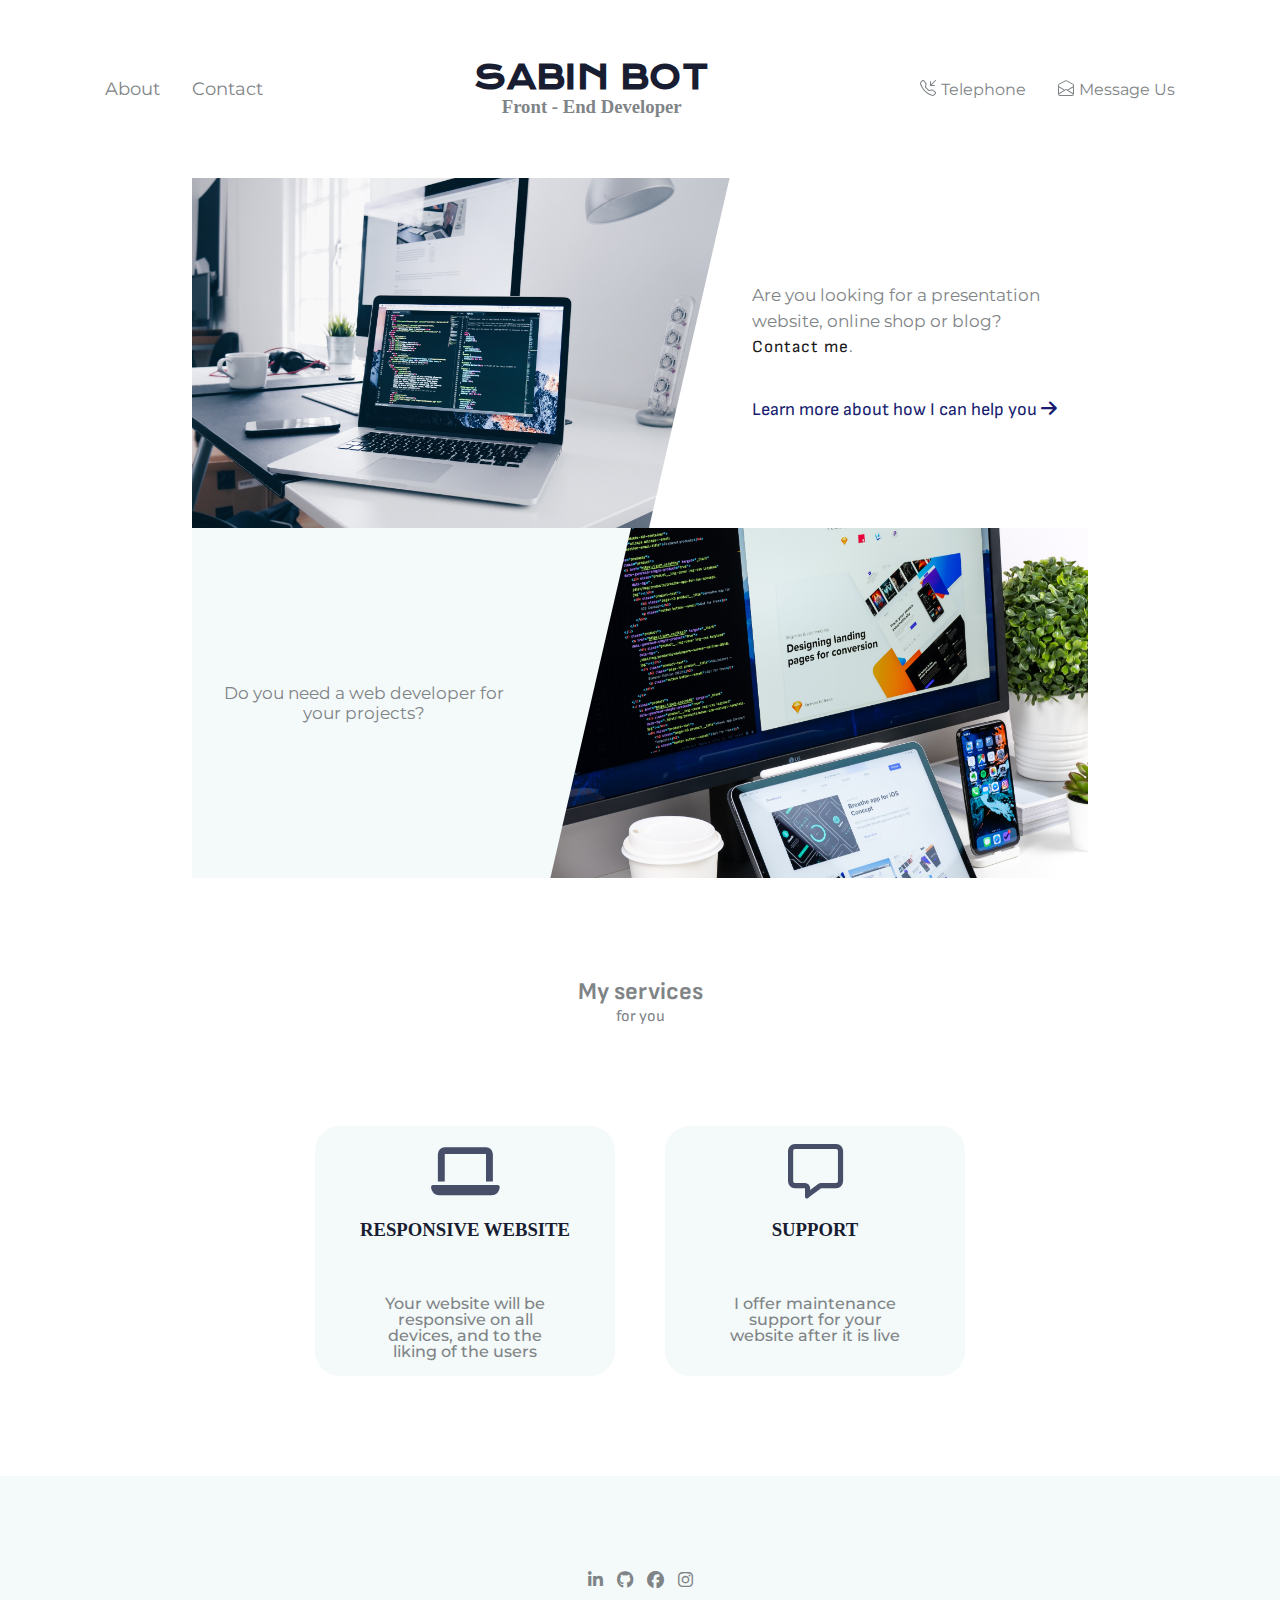
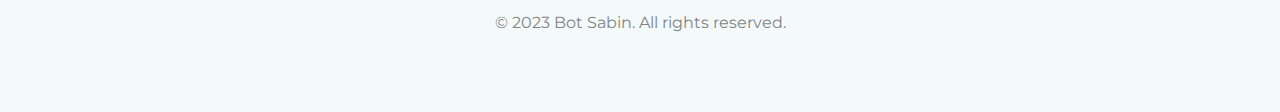
<file: index.html>
<!DOCTYPE html>
<html lang="en">

<head>
    <meta charset="UTF-8">
    <meta http-equiv="X-UA-Compatible" content="IE=edge">
    <meta name="viewport" content="width=device-width, initial-scale=1.0">
    <title>Sabin Bot | Front- End Developer</title>
    <link rel="icon" href="logos/bs.ico">
    <link rel="canonical" href="https://wwww.sabinbot.com">
    <meta name="author" content="Sabin Bot">
    <meta name="description" content="I do Web development using the latest technologies available">
    <meta property="og:title" content="Sabin Bot | Front- End Developer">
    <meta property="og:description" content="I do Web development using the latest technologies available">
    <meta property="og:type" content="webpage">
    <meta property="og:url" content="https://www.sabinbot.com">
    <link rel="stylesheet" href="https://cdnjs.cloudflare.com/ajax/libs/font-awesome/6.2.1/css/all.min.css" />
    <link rel="stylesheet" href="css/index.css">
    <link rel="stylesheet" href="css/mynavi.css">
</head>

<body>

    <nav id="headerNav">
        <div class="myLinks">
            <ul class="leftLinks">
                <!--<li><a class="middle" href="work">Work</a></li>-->
                <li><a class="middle" href="about">About</a></li>
                <li><a class="middle" href="contact">Contact</a></li>
            </ul>
        </div>
        <div class="sbLogo">
            <a class="wChrome" href="/">
                <h1 id="logo">Sabin Bot</h1>
                <h3 id="logoSubtitle">Front - End Developer</h3>
            </a>
        </div>
        <div class="contactLinks ">
            <a class="cPush" href="tel:40743927566">
                <svg xmlns="http://www.w3.org/2000/svg" width="16" height="16" fill="currentColor"
                    class="bi bi-telephone-inbound" viewBox="0 0 16 16">
                    <path
                        d="M15.854.146a.5.5 0 0 1 0 .708L11.707 5H14.5a.5.5 0 0 1 0 1h-4a.5.5 0 0 1-.5-.5v-4a.5.5 0 0 1 1 0v2.793L15.146.146a.5.5 0 0 1 .708 0zm-12.2 1.182a.678.678 0 0 0-1.015-.063L1.605 2.3c-.483.484-.661 1.169-.45 1.77a17.568 17.568 0 0 0 4.168 6.608 17.569 17.569 0 0 0 6.608 4.168c.601.211 1.286.033 1.77-.45l1.034-1.034a.678.678 0 0 0-.063-1.015l-2.307-1.794a.678.678 0 0 0-.58-.122l-2.19.547a1.745 1.745 0 0 1-1.657-.459L5.482 8.062a1.745 1.745 0 0 1-.46-1.657l.548-2.19a.678.678 0 0 0-.122-.58L3.654 1.328zM1.884.511a1.745 1.745 0 0 1 2.612.163L6.29 2.98c.329.423.445.974.315 1.494l-.547 2.19a.678.678 0 0 0 .178.643l2.457 2.457a.678.678 0 0 0 .644.178l2.189-.547a1.745 1.745 0 0 1 1.494.315l2.306 1.794c.829.645.905 1.87.163 2.611l-1.034 1.034c-.74.74-1.846 1.065-2.877.702a18.634 18.634 0 0 1-7.01-4.42 18.634 18.634 0 0 1-4.42-7.009c-.362-1.03-.037-2.137.703-2.877L1.885.511z" />
                </svg>
                <p class="contact">Telephone</p>
            </a>
            <a class="cPush" href="mailto:contact@sabinbot.com">
                <svg xmlns="http://www.w3.org/2000/svg" width="16" height="16" fill="currentColor"
                    class="bi bi-envelope-open" viewBox="0 0 16 16">
                    <path
                        d="M8.47 1.318a1 1 0 0 0-.94 0l-6 3.2A1 1 0 0 0 1 5.4v.817l5.75 3.45L8 8.917l1.25.75L15 6.217V5.4a1 1 0 0 0-.53-.882l-6-3.2ZM15 7.383l-4.778 2.867L15 13.117V7.383Zm-.035 6.88L8 10.082l-6.965 4.18A1 1 0 0 0 2 15h12a1 1 0 0 0 .965-.738ZM1 13.116l4.778-2.867L1 7.383v5.734ZM7.059.435a2 2 0 0 1 1.882 0l6 3.2A2 2 0 0 1 16 5.4V14a2 2 0 0 1-2 2H2a2 2 0 0 1-2-2V5.4a2 2 0 0 1 1.059-1.765l6-3.2Z" />
                </svg>
                <p class="contact">Message Us</p>
            </a>
        </div>

        <!-- toggle button -->
        <i class="fa fa-bars" id="toggleBtn"></i>
        <div class="toggleContainer">
            <!--<a class="toggleLink" href="work">Work</a>-->
            <a class="toggleLink" href="about">About</a>
            <a class="toggleLink" href="contact">Contact</a>
        </div>
    </nav>

    <main class="midContainer">
        <div class="myServices">
            <div class="firstImgCont">
                <div class="firstImg"></div>
                <div class="described">
                    <p class="describeMe">Are you looking for a presentation website, online shop or blog?
                        <a class="contactMe" href="/contact.html">Contact me</a>.
                    </p>
                    <p class="aboutS"><a class="aboutMe" href="/about.html">Learn more about how I can help you <i
                                class="fa-solid fa-arrow-right"></i></a></p>
                </div>
            </div>
            <div class="secondImgCont">
                <div class="sDeveloper">
                    <p class="developer">Do you need a web developer for your projects?</p>
                </div>
                <div class="secondImg"></div>
            </div>
        </div>
        <div class="iDo">
            <h2 class="sDo">My services</h2>
            <p class="pDo">for you</p>
        </div>
        <div class="allServices">
            <div class="sDevices"><i class="fa fa-solid fa-laptop"></i>
                <h3 class="fSubtitle">Responsive Website</h3>
                <p class="devices">Your website will be responsive on all devices, and to the liking of the users</p>
            </div>
            <div class="sMessage"><i class="fa fa-regular fa-message"></i>
                <h3 class="fSubtitle">Support</h3>
                <p class="message">I offer maintenance support for your website after it is live</p>
            </div>
        </div>
    </main>

    <footer class="sFooterCont">
        <div class="socialMedia">
            <a class="socialLinks" href="https://www.linkedin.com/in/sabin-bot" target="_blank"><i
                    class="fa-brands fa-linkedin-in"></i></a>
            <a class="socialLinks" href="https://github.com/SabinBot" target="_blank"><i
                    class="fa-brands fa-github"></i></a>
            <a class="socialLinks" href="https://www.facebook.com/sabin.bot" target="_blank"><i
                    class="fa-brands fa-facebook"></i></a>
            <a class="socialLinks" href="https://www.instagram.com/botsabin__18" target="_blank"><i
                    class="fa-brands fa-instagram"></i></a>
        </div>
        <div class="copyRight">
            <p class="sCopyright">&copy; 2023 <a class="goHomeLink" href="https://sabinbot.com/">Bot Sabin.</a> All
                rights reserved.</p>
        </div>
    </footer>

    <script src="js/scrollFunctionNav.js"></script>
    <script src="js/toggleBtn.js"></script>

</body>

</html>
</file>
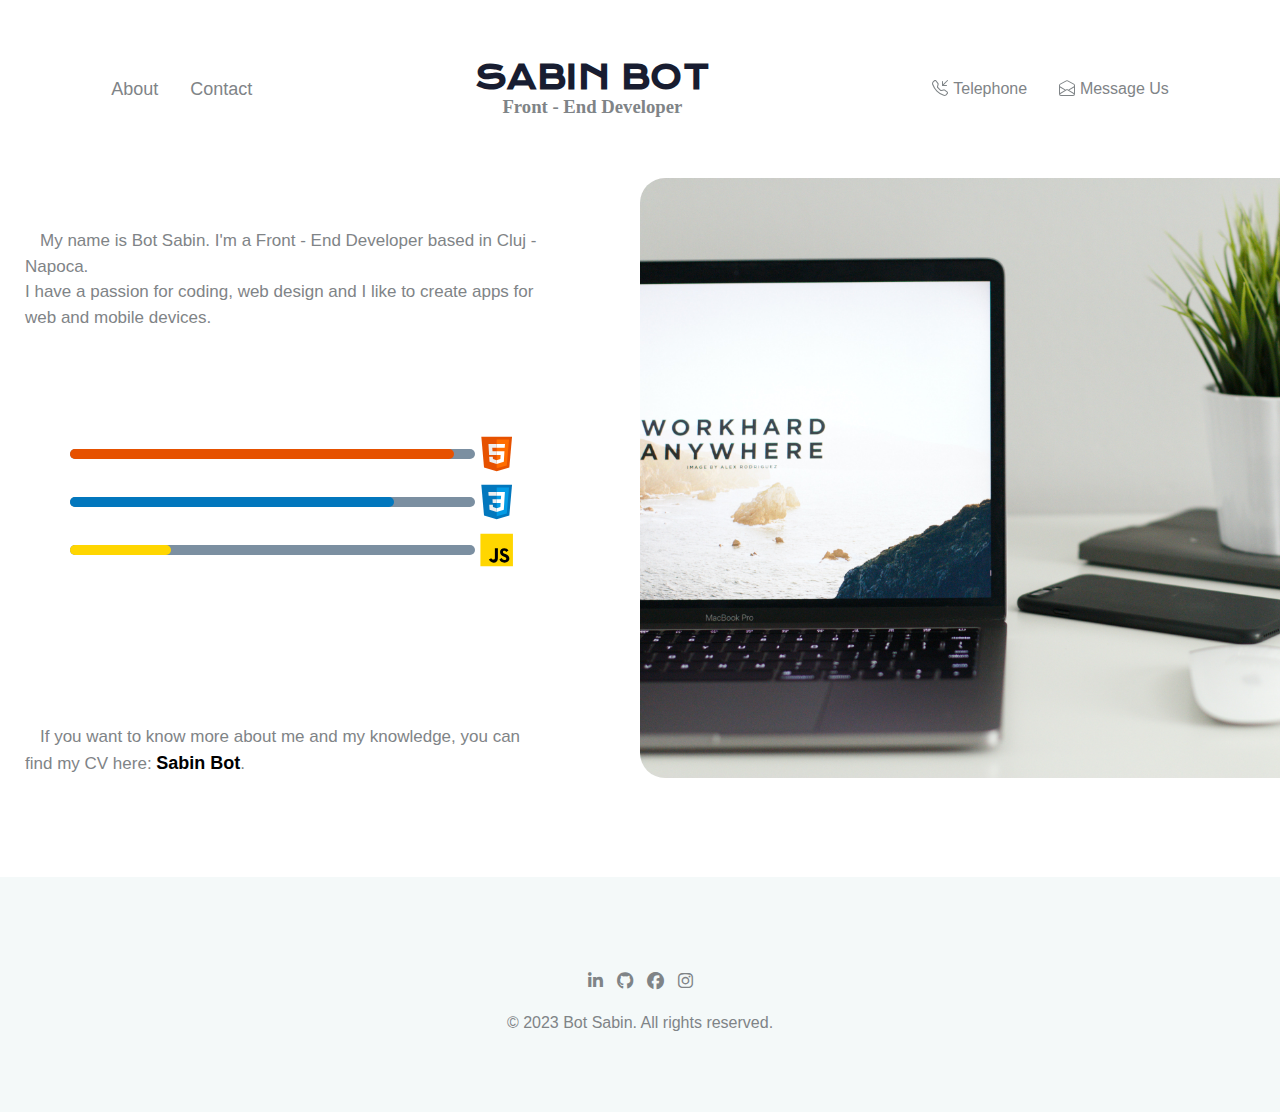
<file: about.html>
<!DOCTYPE html>
<html lang="en">

<head>
    <meta charset="UTF-8">
    <meta http-equiv="X-UA-Compatible" content="IE=edge">
    <meta name="viewport" content="width=device-width, initial-scale=1.0">
    <title>Sabin Bot | Front- End Developer</title>
    <link rel="icon" href="logos/bs.ico">
    <meta property="og:url" content="https://www.sabinbot.com">
    <link rel="stylesheet" href="https://cdnjs.cloudflare.com/ajax/libs/font-awesome/6.2.1/css/all.min.css" />
    <link rel="stylesheet" href="css/mynavi.css">
    <link rel="stylesheet" href="css/about.css">
</head>

<body>

    <nav id="headerNav">
        <div class="myLinks">
            <ul class="leftLinks">
                <!--<li><a class="middle" href="#work.html">Work</a></li>-->
                <li><a class="middle" href="about">About</a></li>
                <li><a class="middle" href="contact">Contact</a></li>
            </ul>
        </div>
        <div class="sbLogo">
            <a class="wChrome" href="/">
                <h1 id="logo">Sabin Bot</h1>
                <h3 id="logoSubtitle">Front - End Developer</h3>
            </a>
        </div>
        <div class="contactLinks ">
            <a class="cPush" href="tel:40743927566">
                <svg xmlns="http://www.w3.org/2000/svg" width="16" height="16" fill="currentColor"
                    class="bi bi-telephone-inbound" viewBox="0 0 16 16">
                    <path
                        d="M15.854.146a.5.5 0 0 1 0 .708L11.707 5H14.5a.5.5 0 0 1 0 1h-4a.5.5 0 0 1-.5-.5v-4a.5.5 0 0 1 1 0v2.793L15.146.146a.5.5 0 0 1 .708 0zm-12.2 1.182a.678.678 0 0 0-1.015-.063L1.605 2.3c-.483.484-.661 1.169-.45 1.77a17.568 17.568 0 0 0 4.168 6.608 17.569 17.569 0 0 0 6.608 4.168c.601.211 1.286.033 1.77-.45l1.034-1.034a.678.678 0 0 0-.063-1.015l-2.307-1.794a.678.678 0 0 0-.58-.122l-2.19.547a1.745 1.745 0 0 1-1.657-.459L5.482 8.062a1.745 1.745 0 0 1-.46-1.657l.548-2.19a.678.678 0 0 0-.122-.58L3.654 1.328zM1.884.511a1.745 1.745 0 0 1 2.612.163L6.29 2.98c.329.423.445.974.315 1.494l-.547 2.19a.678.678 0 0 0 .178.643l2.457 2.457a.678.678 0 0 0 .644.178l2.189-.547a1.745 1.745 0 0 1 1.494.315l2.306 1.794c.829.645.905 1.87.163 2.611l-1.034 1.034c-.74.74-1.846 1.065-2.877.702a18.634 18.634 0 0 1-7.01-4.42 18.634 18.634 0 0 1-4.42-7.009c-.362-1.03-.037-2.137.703-2.877L1.885.511z" />
                </svg>
                <p class="contact">Telephone</p>
            </a>
            <a class="cPush" href="mailto:contact@sabinbot.com">
                <svg xmlns="http://www.w3.org/2000/svg" width="16" height="16" fill="currentColor"
                    class="bi bi-envelope-open" viewBox="0 0 16 16">
                    <path
                        d="M8.47 1.318a1 1 0 0 0-.94 0l-6 3.2A1 1 0 0 0 1 5.4v.817l5.75 3.45L8 8.917l1.25.75L15 6.217V5.4a1 1 0 0 0-.53-.882l-6-3.2ZM15 7.383l-4.778 2.867L15 13.117V7.383Zm-.035 6.88L8 10.082l-6.965 4.18A1 1 0 0 0 2 15h12a1 1 0 0 0 .965-.738ZM1 13.116l4.778-2.867L1 7.383v5.734ZM7.059.435a2 2 0 0 1 1.882 0l6 3.2A2 2 0 0 1 16 5.4V14a2 2 0 0 1-2 2H2a2 2 0 0 1-2-2V5.4a2 2 0 0 1 1.059-1.765l6-3.2Z" />
                </svg>
                <p class="contact">Message Us</p>
            </a>
        </div>

        <!-- toggle button -->
        <i class="fa fa-bars" id="toggleBtn"></i>
        <div class="toggleContainer">
            <!--<a class="toggleLink" href="work">Work</a>-->
            <a class="toggleLink" href="about">About</a>
            <a class="toggleLink" href="contact">Contact</a>
        </div>
    </nav>

    <main class="midContainer">
        <div class="primCont">
            <div class="leftContainer">
                <div class="aboutMe">
                    <p class="pMe sIndent">My name is Bot Sabin. I'm a Front - End Developer based in Cluj - Napoca.</p>
                    <p class="pMe">I have a passion for coding, web design and I like to create apps for web and mobile
                        devices.</p>
                </div>
                <div class="mySkills">
                    <h3 class="skillsSubtitle"><span></span></h3>
                    <div class="skillsBox">
                        <div class="skills html">
                            <div class="percent">
                                <div class="percentHtml" style="width: 95%;"></div>
                            </div>
                            <svg xmlns="http://www.w3.org/2000/svg" x="0px" y="0px" width="48" height="48"
                                viewBox="0 0 48 48">
                                <path fill="#E65100" d="M41,5H7l3,34l14,4l14-4L41,5L41,5z"></path>
                                <path fill="#FF6D00" d="M24 8L24 39.9 35.2 36.7 37.7 8z"></path>
                                <path fill="#FFF"
                                    d="M24,25v-4h8.6l-0.7,11.5L24,35.1v-4.2l4.1-1.4l0.3-4.5H24z M32.9,17l0.3-4H24v4H32.9z">
                                </path>
                                <path fill="#EEE"
                                    d="M24,30.9v4.2l-7.9-2.6L15.7,27h4l0.2,2.5L24,30.9z M19.1,17H24v-4h-9.1l0.7,12H24v-4h-4.6L19.1,17z">
                                </path>
                            </svg>
                        </div>
                        <div class="skills css">
                            <div class="percent">
                                <div class="percentCss" style="width: 80%;"></div>
                            </div>
                            <svg xmlns="http://www.w3.org/2000/svg" x="0px" y="0px" width="48" height="48"
                                viewBox="0 0 48 48">
                                <path fill="#0277BD" d="M41,5H7l3,34l14,4l14-4L41,5L41,5z"></path>
                                <path fill="#039BE5" d="M24 8L24 39.9 35.2 36.7 37.7 8z"></path>
                                <path fill="#FFF"
                                    d="M33.1 13L24 13 24 17 28.9 17 28.6 21 24 21 24 25 28.4 25 28.1 29.5 24 30.9 24 35.1 31.9 32.5 32.6 21 32.6 21z">
                                </path>
                                <path fill="#EEE"
                                    d="M24,13v4h-8.9l-0.3-4H24z M19.4,21l0.2,4H24v-4H19.4z M19.8,27h-4l0.3,5.5l7.9,2.6v-4.2l-4.1-1.4L19.8,27z">
                                </path>
                            </svg>
                        </div>
                        <div class="skills javascript">
                            <div class="percent">
                                <div class="percentJavaScript" style="width: 25%;"></div>
                            </div>
                            <svg xmlns="http://www.w3.org/2000/svg" x="0px" y="0px" width="48" height="48"
                                viewBox="0 0 48 48">
                                <path fill="#ffd600" d="M6,42V6h36v36H6z"></path>
                                <path fill="#000001"
                                    d="M29.538 32.947c.692 1.124 1.444 2.201 3.037 2.201 1.338 0 2.04-.665 2.04-1.585 0-1.101-.726-1.492-2.198-2.133l-.807-.344c-2.329-.988-3.878-2.226-3.878-4.841 0-2.41 1.845-4.244 4.728-4.244 2.053 0 3.528.711 4.592 2.573l-2.514 1.607c-.553-.988-1.151-1.377-2.078-1.377-.946 0-1.545.597-1.545 1.377 0 .964.6 1.354 1.985 1.951l.807.344C36.452 29.645 38 30.839 38 33.523 38 36.415 35.716 38 32.65 38c-2.999 0-4.702-1.505-5.65-3.368L29.538 32.947zM17.952 33.029c.506.906 1.275 1.603 2.381 1.603 1.058 0 1.667-.418 1.667-2.043V22h3.333v11.101c0 3.367-1.953 4.899-4.805 4.899-2.577 0-4.437-1.746-5.195-3.368L17.952 33.029z">
                                </path>
                            </svg>
                        </div>
                    </div>
                </div>
                <div class="moreS">
                    <p class="cvS sIndent">If you want to know more about me and my knowledge, you can find my CV here:
                        <a class="myCV" href="/CV - Sabin Bot.pdf" target="_blank">Sabin Bot</a>.</p>
                </div>
            </div>
            <div class="rightContainer"></div>
        </div>
    </main>

    <footer class="sFooterCont">
        <div class="socialMedia">
            <a class="socialLinks" href="https://www.linkedin.com/in/sabin-bot" target="_blank"><i
                    class="fa-brands fa-linkedin-in"></i></a>
            <a class="socialLinks" href="https://github.com/SabinBot" target="_blank"><i
                    class="fa-brands fa-github"></i></a>
            <a class="socialLinks" href="https://www.facebook.com/sabin.bot" target="_blank"><i
                    class="fa-brands fa-facebook"></i></a>
            <a class="socialLinks" href="https://www.instagram.com/botsabin__18" target="_blank"><i
                    class="fa-brands fa-instagram"></i></a>
        </div>
        <div class="copyRight">
            <p class="sCopyright">&copy; 2023 <a class="goHomeLink" href="https://sabinbot.com/">Bot Sabin.</a> All
                rights reserved.</p>
        </div>
    </footer>

    <script src="js/scrollFunctionNav.js"></script>
    <script src="js/toggleBtn.js"></script>

</body>

</html>
</file>
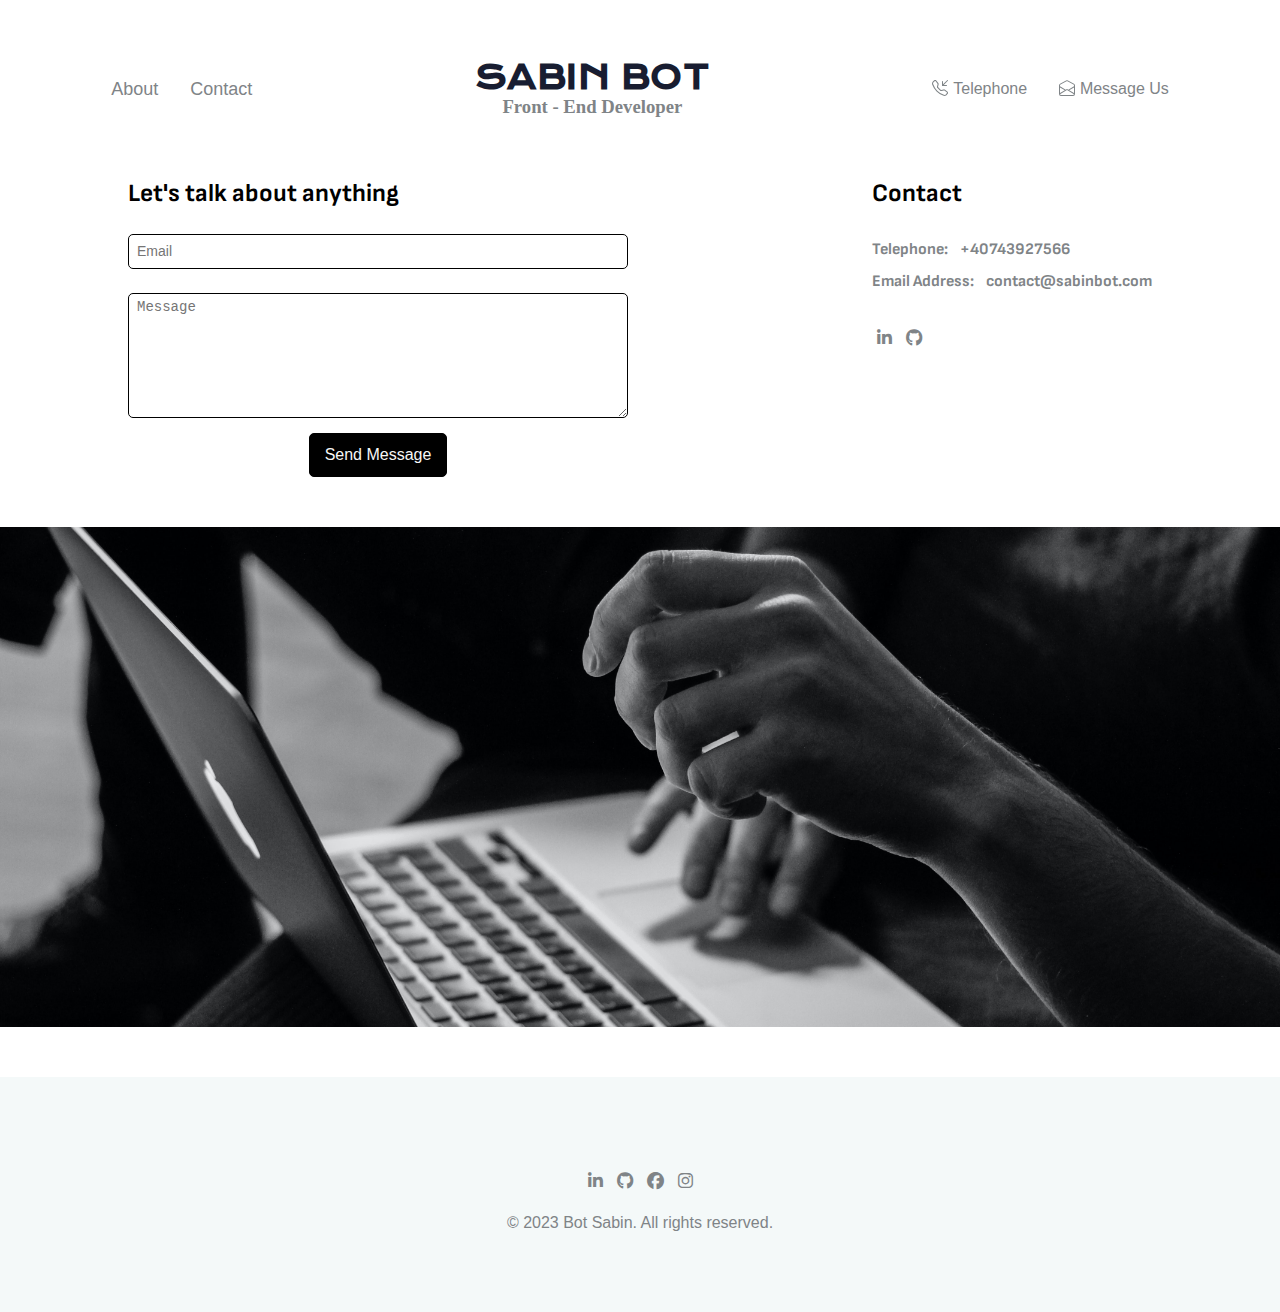
<file: contact.html>
<!DOCTYPE html>
<html lang="en">

<head>
    <meta charset="UTF-8">
    <meta http-equiv="X-UA-Compatible" content="IE=edge">
    <meta name="viewport" content="width=device-width, initial-scale=1.0">
    <link rel="stylesheet" href="https://cdnjs.cloudflare.com/ajax/libs/font-awesome/6.2.1/css/all.min.css" />
    <title>Sabin Bot | Front- End Developer</title>
    <link rel="icon" href="logos/bs.ico">
    <link rel="stylesheet" href="css/contact.css">
    <link rel="stylesheet" href="css/mynavi.css">
</head>

<body>

    <nav id="headerNav">
        <div class="myLinks">
            <ul class="leftLinks">
                <!--<li><a class="middle" href="#work">Work</a></li>-->
                <li><a class="middle" href="about">About</a></li>
                <li><a class="middle" href="contact">Contact</a></li>
            </ul>
        </div>
        <div class="sbLogo">
            <a class="wChrome" href="/">
                <h1 id="logo">Sabin Bot</h1>
                <h3 id="logoSubtitle">Front - End Developer</h3>
            </a>
        </div>
        <div class="contactLinks ">
            <a class="cPush" href="tel:40743927566">
                <svg xmlns="http://www.w3.org/2000/svg" width="16" height="16" fill="currentColor"
                    class="bi bi-telephone-inbound" viewBox="0 0 16 16">
                    <path
                        d="M15.854.146a.5.5 0 0 1 0 .708L11.707 5H14.5a.5.5 0 0 1 0 1h-4a.5.5 0 0 1-.5-.5v-4a.5.5 0 0 1 1 0v2.793L15.146.146a.5.5 0 0 1 .708 0zm-12.2 1.182a.678.678 0 0 0-1.015-.063L1.605 2.3c-.483.484-.661 1.169-.45 1.77a17.568 17.568 0 0 0 4.168 6.608 17.569 17.569 0 0 0 6.608 4.168c.601.211 1.286.033 1.77-.45l1.034-1.034a.678.678 0 0 0-.063-1.015l-2.307-1.794a.678.678 0 0 0-.58-.122l-2.19.547a1.745 1.745 0 0 1-1.657-.459L5.482 8.062a1.745 1.745 0 0 1-.46-1.657l.548-2.19a.678.678 0 0 0-.122-.58L3.654 1.328zM1.884.511a1.745 1.745 0 0 1 2.612.163L6.29 2.98c.329.423.445.974.315 1.494l-.547 2.19a.678.678 0 0 0 .178.643l2.457 2.457a.678.678 0 0 0 .644.178l2.189-.547a1.745 1.745 0 0 1 1.494.315l2.306 1.794c.829.645.905 1.87.163 2.611l-1.034 1.034c-.74.74-1.846 1.065-2.877.702a18.634 18.634 0 0 1-7.01-4.42 18.634 18.634 0 0 1-4.42-7.009c-.362-1.03-.037-2.137.703-2.877L1.885.511z" />
                </svg>
                <p class="contact">Telephone</p>
            </a>
            <a class="cPush" href="mailto:contact@sabinbot.com">
                <svg xmlns="http://www.w3.org/2000/svg" width="16" height="16" fill="currentColor"
                    class="bi bi-envelope-open" viewBox="0 0 16 16">
                    <path
                        d="M8.47 1.318a1 1 0 0 0-.94 0l-6 3.2A1 1 0 0 0 1 5.4v.817l5.75 3.45L8 8.917l1.25.75L15 6.217V5.4a1 1 0 0 0-.53-.882l-6-3.2ZM15 7.383l-4.778 2.867L15 13.117V7.383Zm-.035 6.88L8 10.082l-6.965 4.18A1 1 0 0 0 2 15h12a1 1 0 0 0 .965-.738ZM1 13.116l4.778-2.867L1 7.383v5.734ZM7.059.435a2 2 0 0 1 1.882 0l6 3.2A2 2 0 0 1 16 5.4V14a2 2 0 0 1-2 2H2a2 2 0 0 1-2-2V5.4a2 2 0 0 1 1.059-1.765l6-3.2Z" />
                </svg>
                <p class="contact">Message Us</p>
            </a>
        </div>

        <!-- toggle button -->
        <i class="fa fa-bars" id="toggleBtn"></i>
        <div class="toggleContainer">
            <!--<a class="toggleLink" href="work">Work</a>-->
            <a class="toggleLink" href="about">About</a>
            <a class="toggleLink" href="contact">Contact</a>
        </div>
    </nav>

    <main class="midContainer">
        <div class="contFormContainer">
            <div class="contactCont">
                <div class="sMessageContainer">
                    <h3 id="contMessage">Let's talk about anything <!-- Message --> </h3>
                    <div id="form-message-warning"></div>
                    <div id="form-message-success">
                        Your message was sent, thank you!
                    </div>
                    <form id="contactForm" action="php/sendEmail.php" method="POST" name="contactForm"
                        class="contactForm">
                        <div class="sRow">
                            <div class="column">
                                <div class="formGroup">
                                    <input type="email" class="formControl" name="email" id="email" placeholder="Email">
                                </div>
                            </div>
                            <div class="column">
                                <div class="formGroup">
                                    <textarea name="message" id="message" class="formArea" cols="30" rows="7"
                                        placeholder="Message"></textarea>
                                </div>
                            </div>
                            <div class="columnBtn">
                                <div class="formGroupBtn">
                                    <input type="submit" name="send" value="Send Message" class="sButton btn-primary">
                                    <div class="submitting"></div>
                                </div>
                            </div>
                        </div>
                    </form>
                </div>
                <div class="sContact">
                    <h3 class="contactSubtitle">Contact</h3>
                    <h4 class="contDetails">Telephone: &nbsp;&nbsp;&nbsp;+40743927566</h4>
                    <h4 class="contDetails">Email Address: &nbsp;&nbsp;&nbsp;contact@sabinbot.com</h4>
                    <div class="socialLinksContact">
                        <a href="https://www.linkedin.com/in/sabin-bot" target="_blank"><i
                                class="fa-brands fa-linkedin-in"></i></a>
                        <a href="https://github.com/SabinBot" target="_blank"><i class="fa-brands fa-github"></i></a>
                    </div>
                </div>
            </div>
        </div>
        <div class="contactImg"></div>
    </main>

    <footer class="sFooterCont">
        <div class="socialMedia">
            <a class="socialLinks" href="https://www.linkedin.com/in/sabin-bot" target="_blank"><i
                    class="fa-brands fa-linkedin-in"></i></a>
            <a class="socialLinks" href="https://github.com/SabinBot" target="_blank"><i
                    class="fa-brands fa-github"></i></a>
            <a class="socialLinks" href="https://www.facebook.com/sabin.bot" target="_blank"><i
                    class="fa-brands fa-facebook"></i></a>
            <a class="socialLinks" href="https://www.instagram.com/botsabin__18" target="_blank"><i
                    class="fa-brands fa-instagram"></i></a>
        </div>
        <div class="copyRight">
            <p class="sCopyright">&copy; 2023 <a class="goHomeLink" href="https://sabinbot.com/">Bot Sabin.</a> All
                rights reserved.</p>
        </div>
    </footer>

    <script src="js/scrollFunctionNav.js"></script>
    <script src="js/toggleBtn.js"></script>
    <script src="js/jquery.min.js"></script>
    <script src="js/jquery.validate.min.js"></script>
    <script src="js/main.js"></script>

</body>

</html>
</file>
<file: css/index.css>
@import url('https://fonts.googleapis.com/css2?family=Krona+One&display=swap');
@import url('https://fonts.googleapis.com/css2?family=Sofia+Sans:wght@700&display=swap');
@import url('https://fonts.googleapis.com/css2?family=Montserrat&display=swap');

* {
    margin: 0;
    padding: 0;
    box-sizing: border-box;
}

body {
    position: relative;
    display: flex;
    flex-direction: column;
    background-color: #FFF;
    min-height: 100vh;
}

/* Main */


.midContainer {
    width: 100%;
    align-items: center;
}

.myServices {
    position: relative;
    display: flex;
    flex-wrap: wrap;
    margin: 0 auto;
    width: 70%;
    height: 100%;
}

.firstImgCont {
    position: relative;
    width: 100%;
    display: flex;
    flex-wrap: wrap;
}

.firstImg {
    background-image: url(/images/frontenddeveloper.jpg);
    background-size: cover;
    background-position: center;
    background-repeat: no-repeat;
    height: 350px;
    width: 60%;
    clip-path: polygon(0 0, 100% 0, 85% 100%, 0% 100%);
    animation: 1s ease-out 0s 1 slideInLeft;
}

.secondImgCont {
    position: relative;
    width: 100%;
    display: flex;
    flex-wrap: wrap;
    background-color: #F4F9F9;
}

.secondImg {
    background-image: url(/images/responsivewebsite.jpg);
    background-size: cover;
    background-position: center;
    background-repeat: no-repeat;
    height: 350px;
    width: 60%;
    clip-path: polygon(15% 0, 100% 0, 100% 100%, 0 100%);
    margin-left: auto;
    animation: 1.4s ease-out 0s 1 slideInRight;
}

.described {
    margin: auto;
    width: 35%;
    color: #7F8487;
    font-size: 17px;
    line-height: 1.5;
    animation: 1.2s ease-in 0s 1 slideInRight;
}

.describeMe,
.developer {
    font-family: 'Montserrat', sans-serif;
}

.sDeveloper {
    margin: auto;
    width: 35%;
    color: #7F8487;
    font-size: 17px;
    animation: 1.3s ease-in 0s 1 slideInLeft;
}

.developer {
    text-align: center;
    margin: 50px 0;
}

.contactMe {
    color: #181818;
    font-family: Sofia Sans;
    letter-spacing: 1px;
    text-decoration: none;
}

a.contactMe:hover {
    color: #414042;
    opacity: .7;
}

.aboutS {
    margin-top: 35px;
}

.aboutMe {
    text-decoration: none;
    color: #161D6F;
    font-family: Sofia Sans, sans-serif;
}

a.aboutMe {
    position: relative;
    font-size: 18px;
    transition: all 0.3s ease-in-out;
    transform: scaleX(0);
}

a.aboutMe::before {
    content: "";
    position: absolute;
    width: 100%;
    height: 1px;
    bottom: -3px;
    left: 0;
    background-color: #161D6F;
    visibility: hidden;
    transform: scaleX(0);
    transition: all .5s ease-in-out;
}

a.aboutMe:hover::before {
    visibility: visible;
    transform: scaleX(1);
    color: #000;
}

.aboutMe:hover {
    color: #000;
}

.iDo {
    position: relative;
    margin: 0 auto;
    text-align: center;
    padding: 100px 0;
}

.sDo {
    color: #7F8487;
    font-family: Sofia Sans, sans-serif;
    line-height: 1.2;
}

.pDo {
    color: #7F8487;
    font-family: Sofia Sans, sans-serif;
}

.allServices {
    position: relative;
    width: 100%;
    margin: 0 auto 100px auto;
    display: flex;
    flex-wrap: wrap;
    align-items: center;
    text-align: center;
}

.fa {
    font-size: 55px;
    color: #474E68;
    margin-top: 18px;
}

.devices,
.message {
    margin: 35px auto;
    line-height: 1;
    font-weight: 500;
    color: #7F8487;
    text-align: center;
    max-width: 200px;
    font-family: 'Montserrat', sans-serif;
}

.sDevices,
.sMessage {
    width: 300px;
    height: 250px;
    background-color: #F4F9F9;
    border-radius: 25px;
}

.sDevices {
    margin-left: auto;
    margin-right: 50px;
}

.sMessage {
    margin-right: auto;
}

.fSubtitle {
    padding: 20px;
    color: #181D31;
    text-transform: uppercase;
}


/* footer */

.sFooterCont {
    background-color: #F4F9F9;
    width: 100%;
    padding: 80px 0;
    text-align: center;
    align-items: center;
    margin-top: auto;
}

.copyRight {
    margin-top: 23px;
    color: #7F8487;
    font-size: 16px;
    font-family: 'Montserrat', sans-serif;
}

a.goHomeLink {
    position: relative;
    text-decoration: none;
    color: #7F8487;
    transition: all .3s ease-in-out;
}

a.goHomeLink::after {
    content: "";
    position: absolute;
    width: 100%;
    height: 2px;
    bottom: -3px;
    left: 0;
    background-color: #000;
    transform-origin: bottom right;
    transform: scaleX(0);
    transition: transform 0.3s ease-out;
}

a.goHomeLink:hover {
    color: #000;
}

a.goHomeLink:hover::after {
    transform-origin: bottom left;
    transform: scaleX(1);
    color: #000;
}

.goHomeLink:visited {
    text-decoration: none;
}

.socialMedia {
    margin: 15px 0;
}

.fa-brands {
    color: #7F8487;
    margin: 0 5px;
    font-size: 17px;
}

.fa-brands:hover {
    color: #000;
    font-weight: bold;
    transition: all .3s ease-out;
}

/* Animations    */

@keyframes slideInLeft {
    0% {
        transform: translateX(-100%);
    }

    100% {
        transform: translateX(0);
    }
}

@keyframes slideInRight {
    0% {
        transform: translateX(100%);
    }

    100% {
        transform: translateX(0);
    }
}


/* Media screens */

@media (min-width: 1381px) {
    #headerNav {
        max-width: 1500px;
        margin: 0 auto;
    }

    .midContainer {
        max-width: 1700px;
        margin: 0 auto;
    }

    .myServices {
        width: 85%;
    }

    .firstImg,
    .secondImg {
        width: 50%;
    }
}

@media (min-width: 320px) and (max-width: 800px) {
    .firstImgCont {
        margin-top: 150px;
    }

    .firstImgCont,
    .secondImgCont {
        width: 100%;
    }

    .sDeveloper,
    .described {
        margin: 100px auto;
        width: 100%;
        text-align: center;
    }

    .myServices {
        width: 100%;
    }

    .firstImg,
    .secondImg {
        clip-path: none;
        width: 100%;
    }

    .allServices {
        margin-top: -80px;
    }

    .sDevices,
    .sMessage {
        margin: 50px auto;
    }
}
</file>
<file: css/mynavi.css>
@import url('https://fonts.googleapis.com/css2?family=Krona+One&display=swap');
@import url('https://fonts.googleapis.com/css2?family=Sofia+Sans:wght@700&display=swap');

/* Navbar */


#headerNav {
    background-color: #FFF;
    align-items: center;
    width: 100%;
    padding: 60px 0px;
    transition: 0.4s;
    position: -webkit-sticky;
    position: sticky;
    display: flex;
    top: 0;
    justify-content: space-around;
    z-index: 100;
}

#headerNav a {
    text-decoration: none;
    color: #7F8487;
}

.sbLogo {
    text-align: center;
}

#logo {
    text-transform: uppercase;
    letter-spacing: .030rem;
    font-weight: 700;
    line-height: 2.25rem;
    font-family: Krona One;
    color: #181D31;
    font-size: 32px;
    transition: .4s;
}

#logoSubtitle {
    transition: .3s;
}

.leftLinks {
    display: flex;
    list-style: none;
    column-gap: 2rem;
    font-family: 'Montserrat', sans-serif;
}

a.middle {
    position: relative;
    font-size: 18px;
    transition: all 0.3s ease-in-out;
    transform: scaleX(0);
}

a.middle::before {
    content: "";
    position: absolute;
    width: 100%;
    height: 1px;
    bottom: -3px;
    left: 0;
    background-color: #7F8487;
    visibility: hidden;
    transform: scaleX(0);
    transition: all 0.3s ease-in-out;
}

#headerNav a.middle:hover {
    color: #1A120B;
}

a.middle:hover::before {
    visibility: visible;
    transform: scaleX(1);
    color: #000;
}

.contactLinks {
    display: flex;
    column-gap: 2em;
    font-family: 'Montserrat', sans-serif;
}

.contactLinks .cPush {
    display: flex;
    column-gap: .30rem;
    transition: all .5s;
}

.cPush:hover {
    transition: .3s ease;
    transform: scale(1.1);
    color: #1A120B;
}

/* Hamburger Button */

.toggleContainer {
    position: absolute;
    top: 100%;
    left: 0;
    width: 100%;
    height: 0;
    overflow: hidden;
    display: flex;
    flex-direction: column;
    text-align: center;
    align-items: center;
    justify-content: center;
    box-shadow: 0 8px 16px 0 rgba(0, 0, 0, 0.2);
    background: #FFF;
    font-family: 'Montserrat', sans-serif;
}

.toggleContainer.active {
    height: max-content;
}

.toggleContainer.active .toggleLink {
    padding: 25px;
    transition: all .7s ease-in-out;
    width: 100%;
}
.toggleContainer.active a:hover {
    box-shadow: inset 100vw 0 0 0 #ddd;
    opacity: 95%;
}

#toggleBtn {
    margin-left: auto;
    padding: 10px;
    font-size: 26px;
    color: #000;
    display: none;
    cursor: pointer;
}
#toggleBtn:hover {
    color: #1d1c1c;
}

@media (min-width: 320px) and (max-width: 800px) {

    #headerNav {
        position: fixed;
    }

    .sbLogo {
        position: absolute;
        left: 15px;
    }

    #toggleBtn {
        display: flex;
    }


    .myLinks,
    .contactLinks {
        display: none;
    }
}
</file>
<file: css/about.css>
@import url('https://fonts.googleapis.com/css2?family=Krona+One&display=swap');
@import url('https://fonts.googleapis.com/css2?family=Sofia+Sans:wght@700&display=swap');

* {
    margin: 0;
    padding: 0;
    box-sizing: border-box;
}

body {
    position: relative;
    display: flex;
    flex-direction: column;
    background-color: #FFF;
    min-height: 100vh;
}

/* Main */


.midContainer {
    width: 100%;
    align-items: center;
}

.primCont {
    width: 100%;
    position: relative;
    display: flex;
    flex-wrap: wrap;
    margin-bottom: 50px;
}

.leftContainer {
    width: 50%;
}

.rightContainer {
    background-image: url(/images/workhard.jpg);
    background-size: cover;
    background-repeat: no-repeat;
    width: 50%;
    height: 600px;
    animation: 1.4s ease-out 0s 1 slideInLeft;
    border-top-left-radius: 25px;
    border-bottom-left-radius: 25px;
}

.aboutMe,
.moreS {
    margin: 50px auto 50px 0;
    width: 85%;
}

.moreS {
    margin-top: 150px;
}

.pMe,
.cvS {
    color: #7F8487;
    font-size: 17px;
    line-height: 1.5;
    margin-left: 25px;
    font-family: 'Montserrat', sans-serif;
}

.sIndent {
    text-indent: 15px;
}

.myCV {
    text-decoration: none;
    position: relative;
    color: #000;
    font-weight: 600;
    font-size: 18px;
    transition: all 0.3s ease-in-out;
    transform: scaleX(0);
}

a.myCV::before {
    content: "";
    position: absolute;
    width: 100%;
    height: 1px;
    bottom: -3px;
    left: 0;
    background-color: #161D6F;
    visibility: hidden;
    transform: scaleX(0);
    transition: all .5s ease-in-out;
}

a.myCV:hover::before {
    visibility: visible;
    transform: scaleX(1);
    color: #000;
}

.skillsSubtitle {
    font-family: Sofia Sans;
    color: #000;
    font-size: 25px;
    margin-bottom: 25px;
    margin-left: 50px;
}

.mySkills {
    width: 70%;
    margin-left: 70px;
    margin-top: 100px;
}

.skillsBox {
    width: 100%;
}

.skills {
    display: flex;
    align-items: center;
}

.skills .percent {
    position: relative;
    width: 100%;
    height: 10px;
    background-color: #7B8FA1;
    border-radius: 5px;
}

.skills .percentHtml {
    position: absolute;
    top: 0;
    left: 0;
    height: 100%;
    border-radius: 5px;
    background-color: #E65100;
    animation: 1.5s ease-in 0s 1 html;
}

.skills .percentCss {
    position: absolute;
    top: 0;
    left: 0;
    height: 100%;
    border-radius: 5px;
    background-color: #0277BD;
    animation: 1.5s ease-in 0s 1 css;
}

.skills .percentJavaScript {
    position: absolute;
    top: 0;
    left: 0;
    height: 100%;
    border-radius: 5px;
    background-color: #FFD600;
    animation: 1.5s ease-in 0s 1 javascript;
}

/* footer */

.sFooterCont {
    position: relative;
    background-color: #F4F9F9;
    width: 100%;
    padding: 80px 0;
    text-align: center;
    margin-top: auto;
}

.copyRight {
    margin-top: 23px;
    color: #7F8487;
    font-size: 16px;
    font-family: 'Poppins', sans-serif;
}

a.goHomeLink {
    position: relative;
    text-decoration: none;
    color: #7F8487;
    transition: all .3s ease-in-out;
}

a.goHomeLink::after {
    content: "";
    position: absolute;
    width: 100%;
    height: 2px;
    bottom: -3px;
    left: 0;
    background-color: #000;
    transform-origin: bottom right;
    transform: scaleX(0);
    transition: transform 0.3s ease-out;
}

a.goHomeLink:hover {
    color: #000;
}

a.goHomeLink:hover::after {
    transform-origin: bottom left;
    transform: scaleX(1);
    color: #000;
}

.goHomeLink:visited {
    text-decoration: none;
}

.socialMedia {
    margin: 15px 0;
}

.fa-brands {
    color: #7F8487;
    margin: 0 5px;
    font-size: 17px;
}

.fa-brands:hover {
    color: #000;
    font-weight: bold;
    transition: all .3s ease-out;
}

/* Animations   */

@keyframes html {
    0% {
        width: 0%;
    }

    100% {
        width: 95%;
    }
}

@keyframes css {
    0% {
        width: 0%;
    }

    100% {
        width: 80%;
    }
}

@keyframes javascript {
    0% {
        width: 0%;
    }

    100% {
        width: 25%;
    }
}

@keyframes slideInLeft {
    0% {
        transform: translateX(100%);
    }

    100% {
        transform: translateX(0%);
    }
}



/* Media screens */

@media (min-width: 1381px) {

    #headerNav,
    .midContainer {
        max-width: 1500px;
        margin: 0 auto;
    }
}


@media (min-width: 320px) and (max-width: 800px) {
    .primCont {
        margin-top: 150px;
    }

    .aboutMe,
    .moreS {
        width: 100%;
    }

    .cvS,
    .pMe {
        margin-left: initial;
    }

    .mySkills {
        margin: 0 auto;
    }

    .leftContainer {
        width: 100%;
        margin: 0 15px;
    }

    .rightContainer {
        width: 100%;
        background-position: left;
        border-radius: 0;
    }
}
</file>
<file: css/contact.css>
* {
    margin: 0;
    padding: 0;
    box-sizing: border-box;
}

body {
    position: relative;
    display: flex;
    flex-direction: column;
    background-color: #FFF;
    min-height: 100vh;
}

/* contact details */

.midContainer {
    width: 100%;
    align-items: center;
}

/* form */

.contFormContainer {
    position: relative;
    display: flex;
    width: 80%;
    flex-wrap: wrap;
    height: 100%;
    margin: 0 auto;
}

.contactCont {
    position: relative;
    display: flex;
    width: 100%;
    flex-wrap: wrap;
}

.contactForm {
    position: relative;
    display: flex;
    flex-wrap: wrap;
    max-width: 500px;
    height: 100%;
}

.sMessageContainer {
    position: relative;
    display: block;
    width: 50%;
    animation: 1s ease-out 0s 1 slideInLeft;
}

.sRow,
.column {
    width: 100%;
}

.formGroup {
    display: -webkit-box;
    display: -ms-flexbox;
    display: block;
    width: 100%;
    -webkit-box-flex: 0;
    -ms-flex: 0 0 auto;
    flex: 0 0 auto;
    -webkit-box-orient: horizontal;
    -webkit-box-direction: normal;
    -ms-flex-flow: row wrap;
    flex-flow: row wrap;
    -webkit-box-align: center;
    -ms-flex-align: center;
    align-items: center;
    margin-bottom: 0;
}

label {
    display: inline-block;
    margin-bottom: .5rem;
    width: 100%;
}

input[type=email] {
    margin-bottom: 1.5rem;
}

.formControl {
    display: block;
    width: 100%;
    height: calc(1.3rem + .75rem + 2px);
    padding: 1rem .5rem;
    font-size: 14px;
    font-weight: 400;
    border: 1px solid #000;
    border-radius: 5px;
}

.formArea {
    display: block;
    resize: vertical;
    width: 100%;
    padding: .355rem .5rem;
    font-size: 14px;
    font-weight: 400;
    border: 1px solid #000;
    border-radius: 5px;
    outline: none;

}

.columnBtn {
    position: relative;
    display: flex;
    width: 100%;
}

.formGroupBtn {
    margin: 0 auto;
}

.sButton {
    font-weight: 400;
    color: #F7F7F7;
    text-align: center;
    vertical-align: middle;
    margin-top: 15px;
    font-size: 16px;
    padding: 12px 15px;
    border: 1px solid #000;
    border-radius: 5px;
    background-color: #000;
}

.sButton:hover {
    cursor: pointer;
    transition: all .3s ease-out;
    background-color: #7F8487;
    font-weight: 700;
    border: none;
}

.sContact {
    position: relative;
    margin-left: auto;
    animation: 1s ease-out 0s 1 slideInRight;
}

.contactSubtitle,
#contMessage {
    color: #000;
    font-family: Sofia Sans;
    font-size: 25px;
    margin-bottom: 25px;

}

.contDetails {
    line-height: 2;
    font-family: Sofia Sans;
    color: #7F8487;

}

.socialLinksContact {
    position: relative;
    display: inline-block;
    line-height: 2;
    margin-top: 25px;
}

.contactImg {
    background-image: url(/images/contactimg.jpg);
    background-size: cover;
    background-position: center;
    background-repeat: no-repeat;
    height: 500px;
    width: 100%;
    margin: 50px auto;
    animation: 1s ease-out 0s 1 slideInTop;
}

.submitting {
    float: left;
    width: 100%;
    padding: 10px 0;
    display: none;
    font-size: 16px;
    font-weight: bold;
    color: #000;
}

#form-message-warning,
#form-message-success {
    display: none;
}

#form-message-warning {
    color: #DC0000;
}

#form-message-success {
    color: #262b2e;
    font-size: 18px;
    font-weight: bold;
    margin-bottom: 10px;
}

/* footer */

.sFooterCont {
    background-color: #F4F9F9;
    width: 100%;
    padding: 80px 0;
    text-align: center;
    align-items: center;
    margin-top: auto;
}

.copyRight {
    margin-top: 23px;
    color: #7F8487;
    font-size: 16px;
    font-family: 'Poppins', sans-serif;
}

a.goHomeLink {
    position: relative;
    text-decoration: none;
    color: #7F8487;
    transition: all .3s ease-in-out;
}

a.goHomeLink::after {
    content: "";
    position: absolute;
    width: 100%;
    height: 2px;
    bottom: -3px;
    left: 0;
    background-color: #000;
    transform-origin: bottom right;
    transform: scaleX(0);
    transition: transform 0.3s ease-out;
}

a.goHomeLink:hover {
    color: #000;
}

a.goHomeLink:hover::after {
    transform-origin: bottom left;
    transform: scaleX(1);
    color: #000;
}

.goHomeLink:visited {
    text-decoration: none;
}

.socialMedia {
    margin: 15px 0;
}

.fa-brands {
    color: #7F8487;
    margin: 0 5px;
    font-size: 17px;
}

.fa-brands:hover {
    color: #000;
    font-weight: bold;
    transition: all .3s ease-out;
}

/* Animations    */

@keyframes slideInLeft {
    0% {
        transform: translateX(-100%);
    }

    100% {
        transform: translateX(0);
    }
}

@keyframes slideInRight {
    0% {
        transform: translateX(100%);
    }

    100% {
        transform: translateX(0);
    }
}

@keyframes slideInTop {
    0% {
        transform: translateY(-250%);
    }

    100% {
        transform: translateX(0);
    }
}

/* Media screens */

@media (min-width: 1381px) {
    #headerNav {
        max-width: 1500px;
        margin: 0 auto;
    }

    .midContainer {
        max-width: 1700px;
        margin: 0 auto;
    }

    .contactImg {
        max-width: 1500px;
    }
}

@media (min-width: 320px) and (max-width: 800px) {
    .contactCont {
        margin-top: 150px;
    }

    .sMessageContainer,
    .sContact {
        width: 100%;
        margin: 50px 0;
    }
}
</file>
